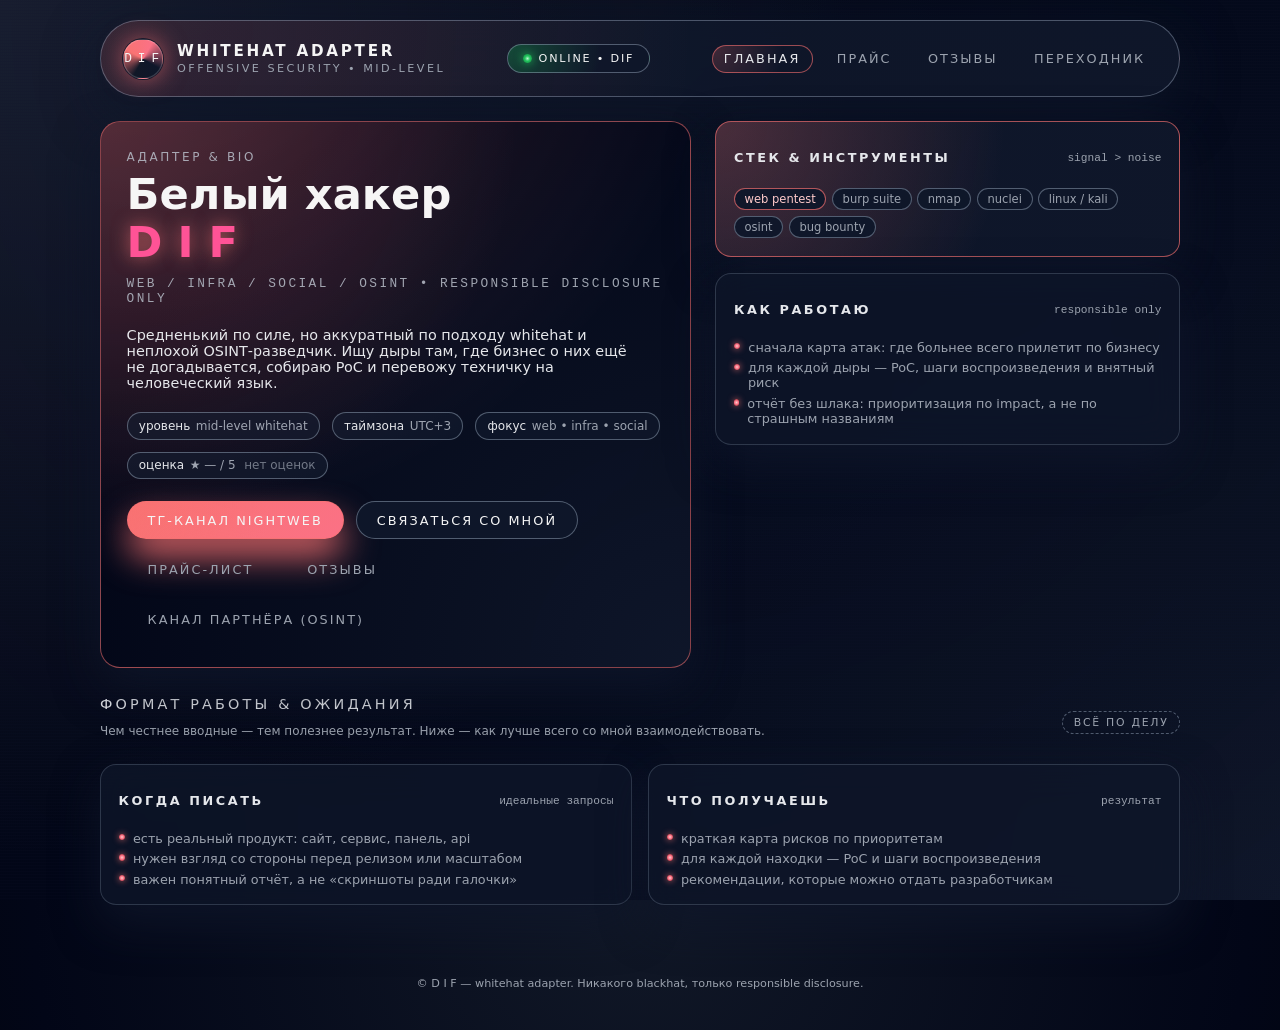
<file: index.html>
<!DOCTYPE html>
<html lang="ru">
  <head>
    <meta charset="UTF-8" />
    <title>D I F — WhiteHat Adapter &amp; BIO</title>
    <meta name="viewport" content="width=device-width, initial-scale=1.0" />
    <meta
      http-equiv="Content-Security-Policy"
      content="default-src 'self'; img-src 'self' https://grainy-gradients.vercel.app data:; style-src 'self' https://fonts.googleapis.com 'unsafe-inline'; font-src https://fonts.gstatic.com; script-src 'self'; base-uri 'self'; form-action 'self'; frame-ancestors 'none'; object-src 'none';"
    />
    <meta name="referrer" content="no-referrer" />
    <meta name="color-scheme" content="dark" />
    <link rel="stylesheet" href="./assets/main.css" />
  </head>
  <body class="page-root" data-page="home">
    <div class="grid-bg"></div>
    <div class="noise-layer"></div>
    <div class="scanlines"></div>

    <div class="container">
      <header class="site-header">
        <div class="logo-block">
          <div class="logo-avatar">
            <span>D I F</span>
          </div>
          <div class="logo-text">
            <span class="logo-text-main">WHITEHAT ADAPTER</span>
            <span class="logo-text-sub">offensive security • mid‑level</span>
          </div>
        </div>
        <div class="pill">
          <span class="pill-dot"></span>
          <span>online • dif</span>
        </div>
        <nav class="nav-links">
          <a href="./index.html" class="nav-link nav-link--active">главная</a>
          <a href="./price/" class="nav-link">прайс</a>
          <a href="./reviews/" class="nav-link">отзывы</a>
          <a href="./links/" class="nav-link">переходник</a>
        </nav>
      </header>

      <main>
        <section class="hero-grid">
          <article class="hero-main">
            <div class="hero-kicker">адаптер &amp; bio</div>
            <h1 class="hero-title">
              <span>Белый хакер</span><br />
              <span class="nick">D&nbsp;I&nbsp;F</span>
            </h1>
            <div class="hero-subtitle">
              web / infra / social / osint • responsible disclosure only
            </div>
            <p class="hero-description">
              Средненький по силе, но аккуратный по подходу whitehat и неплохой
              OSINT‑разведчик. Ищу дыры там, где бизнес о них ещё не
              догадывается, собираю PoC и перевожу техничку на человеческий
              язык.
            </p>

            <div class="hero-metas">
              <div class="hero-meta">
                <span class="hero-meta-label">уровень</span>
                <span>mid‑level whitehat</span>
              </div>
              <div class="hero-meta">
                <span class="hero-meta-label">таймзона</span>
                <span>UTC+3</span>
              </div>
              <div class="hero-meta">
                <span class="hero-meta-label">фокус</span>
                <span>web • infra • social</span>
              </div>
              <div class="hero-meta">
                <span class="hero-meta-label">оценка</span>
                <span>
                  ★ <span data-rating-avg>—</span> / 5
                  <span style="opacity: 0.7; margin-left: 0.3rem;" data-rating-count></span>
                </span>
              </div>
            </div>

            <div class="actions-row">
              <a
                href="https://t.me/+s5a3zPIRPkBiOWI8"
                class="btn btn-primary"
                rel="noreferrer"
              >
                <span>тг‑канал nightweb</span>
              </a>
              <a
                href="https://t.me/xDIFx"
                class="btn btn-outline"
                rel="noreferrer"
              >
                <span>связаться со мной</span>
              </a>
              <a href="./price/" class="btn btn-ghost">
                <span>прайс‑лист</span>
              </a>
              <a href="./reviews/" class="btn btn-ghost">
                <span>отзывы</span>
              </a>
              <a
                href="https://t.me/+Lg2aDhwRW5c5NGMy"
                class="btn btn-ghost"
                rel="noreferrer"
              >
                <span>канал партнёра (osint)</span>
              </a>
            </div>
          </article>

          <aside class="hero-side">
            <section class="card card--gradient">
              <div class="card-header">
                <h2 class="card-title">стек &amp; инструменты</h2>
                <span class="card-pill">signal &gt; noise</span>
              </div>
              <div class="stack-tags">
                <span class="tag tag--accent">web pentest</span>
                <span class="tag">burp suite</span>
                <span class="tag">nmap</span>
                <span class="tag">nuclei</span>
                <span class="tag">linux / kali</span>
                <span class="tag">osint</span>
                <span class="tag">bug bounty</span>
              </div>
            </section>

            <section class="card">
              <div class="card-header">
                <h2 class="card-title">как работаю</h2>
                <span class="card-pill">responsible only</span>
              </div>
              <ul class="list">
                <li class="list-item">
                  <span class="list-bullet"></span>
                  <span
                    >сначала карта атак: где больнее всего прилетит по
                    бизнесу</span
                  >
                </li>
                <li class="list-item">
                  <span class="list-bullet"></span>
                  <span
                    >для каждой дыры — PoC, шаги воспроизведения и внятный
                    риск</span
                  >
                </li>
                <li class="list-item">
                  <span class="list-bullet"></span>
                  <span
                    >отчёт без шлака: приоритизация по impact, а не по
                    страшным названиям</span
                  >
                </li>
              </ul>
            </section>
          </aside>
        </section>

        <section class="section">
          <div class="section-header">
            <div>
              <div class="section-title">формат работы &amp; ожидания</div>
              <p class="section-sub">
                Чем честнее вводные — тем полезнее результат. Ниже — как лучше
                всего со мной взаимодействовать.
              </p>
            </div>
            <span class="pill-small">всё по делу</span>
          </div>
          <div class="columns-2">
            <section class="card">
              <div class="card-header">
                <h2 class="card-title">когда писать</h2>
                <span class="card-pill">идеальные запросы</span>
              </div>
              <ul class="list">
                <li class="list-item">
                  <span class="list-bullet"></span>
                  <span>есть реальный продукт: сайт, сервис, панель, api</span>
                </li>
                <li class="list-item">
                  <span class="list-bullet"></span>
                  <span>нужен взгляд со стороны перед релизом или масштабом</span>
                </li>
                <li class="list-item">
                  <span class="list-bullet"></span>
                  <span>важен понятный отчёт, а не «скриншоты ради галочки»</span>
                </li>
              </ul>
            </section>
            <section class="card">
              <div class="card-header">
                <h2 class="card-title">что получаешь</h2>
                <span class="card-pill">результат</span>
              </div>
              <ul class="list">
                <li class="list-item">
                  <span class="list-bullet"></span>
                  <span>краткая карта рисков по приоритетам</span>
                </li>
                <li class="list-item">
                  <span class="list-bullet"></span>
                  <span>для каждой находки — PoC и шаги воспроизведения</span>
                </li>
                <li class="list-item">
                  <span class="list-bullet"></span>
                  <span>рекомендации, которые можно отдать разработчикам</span>
                </li>
              </ul>
            </section>
          </div>
        </section>
      </main>
    </div>

    <footer class="site-footer">
      <p>
        © D I F — whitehat adapter. Никакого blackhat, только responsible
        disclosure.
      </p>
    </footer>
    <script src="./assets/reviews.js"></script>
  </body>
</html>
</file>
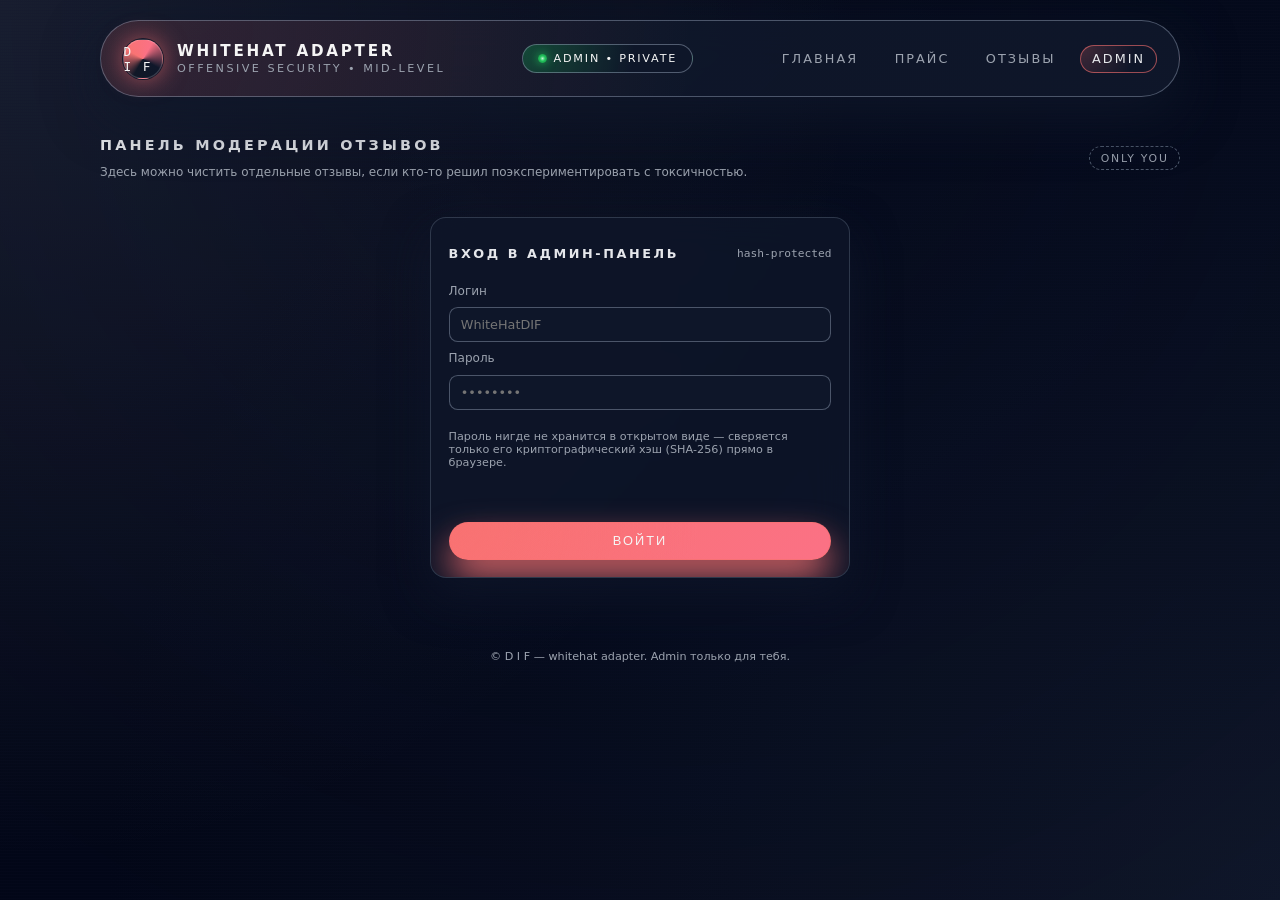
<file: admin/index.html>
<!DOCTYPE html>
<html lang="ru">
  <head>
    <meta charset="UTF-8" />
    <title>D I F — Admin</title>
    <meta name="viewport" content="width=device-width, initial-scale=1.0" />
    <meta
      http-equiv="Content-Security-Policy"
      content="default-src 'self'; img-src 'self' https://grainy-gradients.vercel.app data:; style-src 'self' https://fonts.googleapis.com 'unsafe-inline'; font-src https://fonts.gstatic.com; script-src 'self'; base-uri 'self'; form-action 'self'; frame-ancestors 'none'; object-src 'none';"
    />
    <meta name="referrer" content="no-referrer" />
    <meta name="color-scheme" content="dark" />
    <link rel="stylesheet" href="../assets/main.css" />
  </head>
  <body class="page-root" data-page="admin">
    <div class="grid-bg"></div>
    <div class="noise-layer"></div>
    <div class="scanlines"></div>

    <div class="container">
      <header class="site-header">
        <div class="logo-block">
          <div class="logo-avatar">
            <span>D I F</span>
          </div>
          <div class="logo-text">
            <span class="logo-text-main">WHITEHAT ADAPTER</span>
            <span class="logo-text-sub">offensive security • mid‑level</span>
          </div>
        </div>
        <div class="pill">
          <span class="pill-dot"></span>
          <span>admin • private</span>
        </div>
        <nav class="nav-links">
          <a href="../index.html" class="nav-link">главная</a>
          <a href="../price/" class="nav-link">прайс</a>
          <a href="../reviews/" class="nav-link">отзывы</a>
          <a href="../admin/" class="nav-link nav-link--active">admin</a>
        </nav>
      </header>

      <main>
        <section class="section">
          <div class="section-header">
            <div>
              <h1 class="section-title">панель модерации отзывов</h1>
              <p class="section-sub">
                Здесь можно чистить отдельные отзывы, если кто‑то решил
                поэкспериментировать с токсичностью.
              </p>
            </div>
            <span class="pill-small">only you</span>
          </div>

          <section class="card admin-login" data-admin-login>
            <div class="card-header">
              <h2 class="card-title">вход в админ‑панель</h2>
              <span class="card-pill">hash‑protected</span>
            </div>
            <form class="form">
              <label class="field-label" for="admin-username">Логин</label>
              <input
                id="admin-username"
                class="input"
                name="username"
                autocomplete="username"
                placeholder="WhiteHatDIF"
              />
              <label class="field-label" for="admin-password">Пароль</label>
              <input
                id="admin-password"
                class="input"
                name="password"
                type="password"
                autocomplete="current-password"
                placeholder="••••••••"
              />
              <p class="helper-text">
                Пароль нигде не хранится в открытом виде — сверяется только его
                криптографический хэш (SHA‑256) прямо в браузере.
              </p>
              <p class="error-text" data-admin-error></p>
              <button type="submit" class="btn btn-primary">войти</button>
            </form>
          </section>

          <section class="section" data-admin-protected hidden>
            <div class="section-header">
              <div>
                <h2 class="section-title">модерация</h2>
                <p class="section-sub">
                  Удаление работает только в этом браузере — отзывы лежат в
                  localStorage.
                </p>
              </div>
              <span class="pill-small">local only</span>
            </div>

            <div class="admin-grid">
              <section class="card">
                <div class="card-header">
                  <h3 class="card-title">все отзывы</h3>
                  <span class="card-pill">live view</span>
                </div>
                <div
                  class="review-admin-list"
                  data-admin-reviews
                ></div>
              </section>
              <section class="card">
                <div class="card-header">
                  <h3 class="card-title">примечание</h3>
                  <span class="card-pill">security</span>
                </div>
                <ul class="list">
                  <li class="list-item">
                    <span class="list-bullet"></span>
                    <span
                      >логин и пароль не отправляются ни на какие сервера — всё
                      проверяется локально</span
                    >
                  </li>
                  <li class="list-item">
                    <span class="list-bullet"></span>
                    <span
                      >для реального продакшена всё равно используй отдельный
                      backend и хранение отзывов не в браузере</span
                    >
                  </li>
                  <li class="list-item">
                    <span class="list-bullet"></span>
                    <span
                      >если забудешь пароль — просто обнови скрипт,
                      пересчитав SHA‑256 для нового значения</span
                    >
                  </li>
                </ul>
              </section>
            </div>
          </section>
        </section>
      </main>
    </div>

    <footer class="site-footer">
      <p>© D I F — whitehat adapter. Admin только для тебя.</p>
    </footer>

    <script src="../assets/reviews.js"></script>
  </body>
</html>
</file>
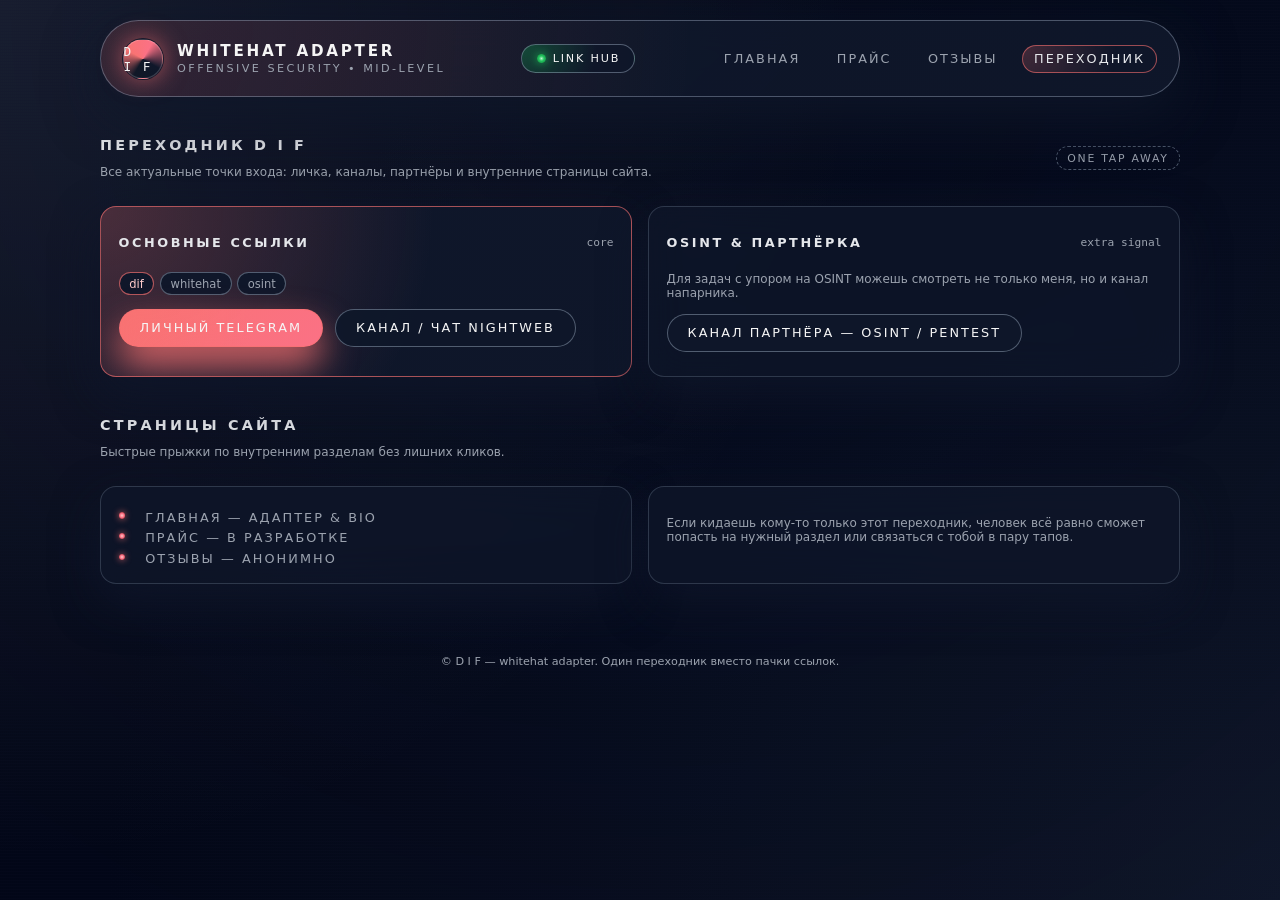
<file: links/index.html>
<!DOCTYPE html>
<html lang="ru">
  <head>
    <meta charset="UTF-8" />
    <title>D I F — Переходник</title>
    <meta name="viewport" content="width=device-width, initial-scale=1.0" />
    <meta
      http-equiv="Content-Security-Policy"
      content="default-src 'self'; img-src 'self' https://grainy-gradients.vercel.app data:; style-src 'self' https://fonts.googleapis.com 'unsafe-inline'; font-src https://fonts.gstatic.com; script-src 'self'; base-uri 'self'; form-action 'self'; frame-ancestors 'none'; object-src 'none';"
    />
    <meta name="referrer" content="no-referrer" />
    <meta name="color-scheme" content="dark" />
    <link rel="stylesheet" href="../assets/main.css" />
  </head>
  <body class="page-root" data-page="links">
    <div class="grid-bg"></div>
    <div class="noise-layer"></div>
    <div class="scanlines"></div>

    <div class="container">
      <header class="site-header">
        <div class="logo-block">
          <div class="logo-avatar">
            <span>D I F</span>
          </div>
          <div class="logo-text">
            <span class="logo-text-main">WHITEHAT ADAPTER</span>
            <span class="logo-text-sub">offensive security • mid‑level</span>
          </div>
        </div>
        <div class="pill">
          <span class="pill-dot"></span>
          <span>link hub</span>
        </div>
        <nav class="nav-links">
          <a href="../index.html" class="nav-link">главная</a>
          <a href="../price/" class="nav-link">прайс</a>
          <a href="../reviews/" class="nav-link">отзывы</a>
          <a href="../links/" class="nav-link nav-link--active">переходник</a>
        </nav>
      </header>

      <main>
        <section class="section">
          <div class="section-header">
            <div>
              <h1 class="section-title">переходник d i f</h1>
              <p class="section-sub">
                Все актуальные точки входа: личка, каналы, партнёры и внутренние
                страницы сайта.
              </p>
            </div>
            <span class="pill-small">one tap away</span>
          </div>

          <div class="columns-2">
            <section class="card card--gradient">
              <div class="card-header">
                <h2 class="card-title">основные ссылки</h2>
                <span class="card-pill">core</span>
              </div>
              <div class="stack-tags" style="margin-bottom: 0.9rem">
                <span class="tag tag--accent">dif</span>
                <span class="tag">whitehat</span>
                <span class="tag">osint</span>
              </div>
              <div class="actions-row" style="margin-bottom: 0.75rem">
                <a
                  href="https://t.me/xDIFx"
                  class="btn btn-primary"
                  rel="noreferrer"
                >
                  личный telegram
                </a>
                <a
                  href="https://t.me/+s5a3zPIRPkBiOWI8"
                  class="btn btn-outline"
                  rel="noreferrer"
                >
                  канал / чат nightweb
                </a>
              </div>
            </section>

            <section class="card">
              <div class="card-header">
                <h2 class="card-title">osint &amp; партнёрка</h2>
                <span class="card-pill">extra signal</span>
              </div>
              <p class="section-sub" style="margin-bottom: 0.85rem">
                Для задач с упором на OSINT можешь смотреть не только меня, но и
                канал напарника.
              </p>
              <a
                href="https://t.me/+Lg2aDhwRW5c5NGMy"
                class="btn btn-outline"
                rel="noreferrer"
              >
                канал партнёра — osint / pentest
              </a>
            </section>
          </div>

          <section class="section">
            <div class="section-header">
              <div>
                <h2 class="section-title">страницы сайта</h2>
                <p class="section-sub">
                  Быстрые прыжки по внутренним разделам без лишних кликов.
                </p>
              </div>
            </div>
            <div class="columns-2">
              <section class="card">
                <ul class="list">
                  <li class="list-item">
                    <span class="list-bullet"></span>
                    <span
                      ><a href="../index.html" class="nav-link"
                        >главная — адаптер &amp; bio</a
                      ></span
                    >
                  </li>
                  <li class="list-item">
                    <span class="list-bullet"></span>
                    <span
                      ><a href="../price/" class="nav-link"
                        >прайс — в разработке</a
                      ></span
                    >
                  </li>
                  <li class="list-item">
                    <span class="list-bullet"></span>
                    <span
                      ><a href="../reviews/" class="nav-link"
                        >отзывы — анонимно</a
                      ></span
                    >
                  </li>
                </ul>
              </section>
              <section class="card">
                <p class="section-sub">
                  Если кидаешь кому‑то только этот переходник, человек всё равно
                  сможет попасть на нужный раздел или связаться с тобой в пару
                  тапов.
                </p>
              </section>
            </div>
          </section>
        </section>
      </main>
    </div>

    <footer class="site-footer">
      <p>© D I F — whitehat adapter. Один переходник вместо пачки ссылок.</p>
    </footer>
  </body>
</html>
</file>
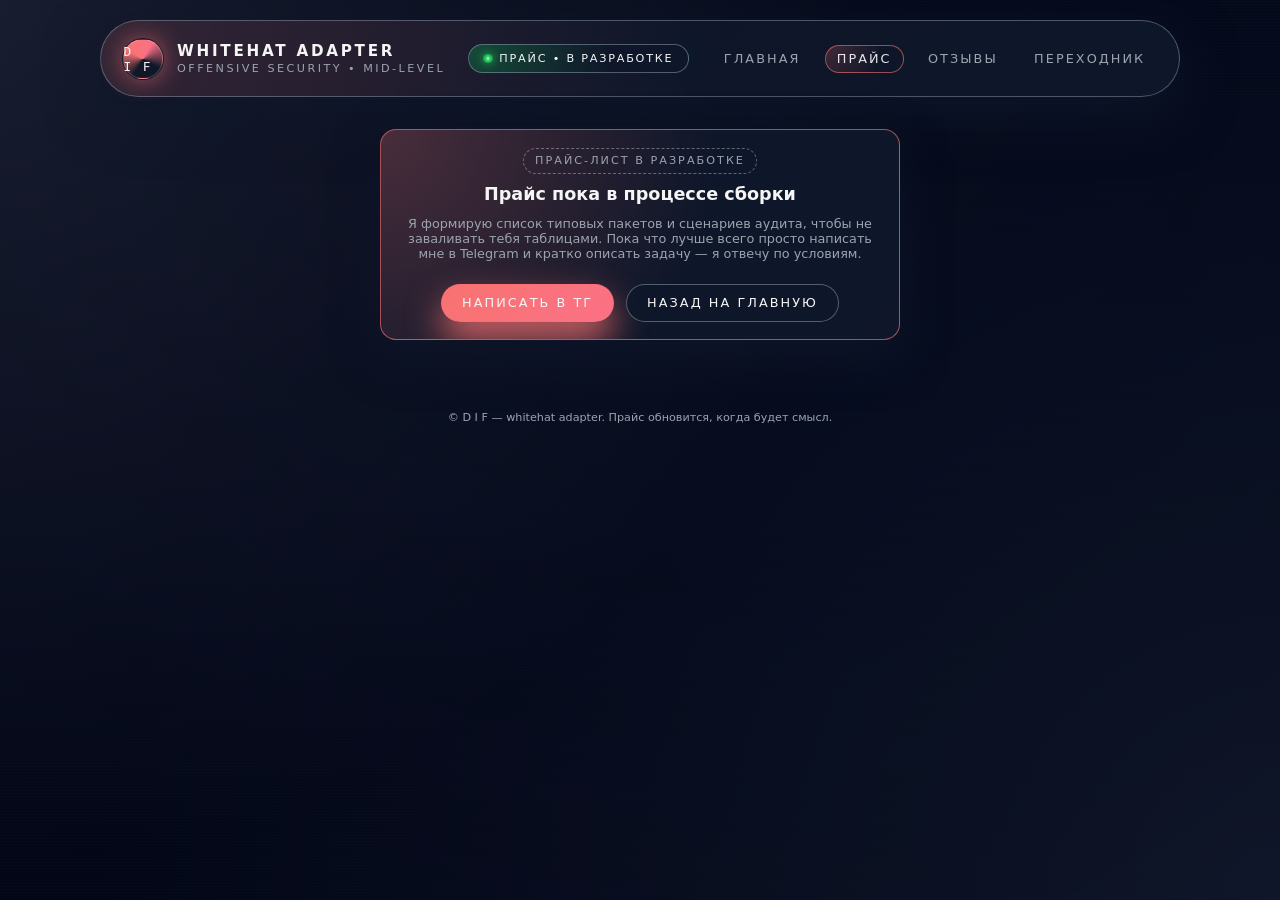
<file: price/index.html>
<!DOCTYPE html>
<html lang="ru">
  <head>
    <meta charset="UTF-8" />
    <title>D I F — Прайс</title>
    <meta name="viewport" content="width=device-width, initial-scale=1.0" />
    <meta
      http-equiv="Content-Security-Policy"
      content="default-src 'self'; img-src 'self' https://grainy-gradients.vercel.app data:; style-src 'self' https://fonts.googleapis.com 'unsafe-inline'; font-src https://fonts.gstatic.com; script-src 'self'; base-uri 'self'; form-action 'self'; frame-ancestors 'none'; object-src 'none';"
    />
    <meta name="referrer" content="no-referrer" />
    <meta name="color-scheme" content="dark" />
    <link rel="stylesheet" href="../assets/main.css" />
  </head>
  <body class="page-root" data-page="price">
    <div class="grid-bg"></div>
    <div class="noise-layer"></div>
    <div class="scanlines"></div>

    <div class="container">
      <header class="site-header">
        <div class="logo-block">
          <div class="logo-avatar">
            <span>D I F</span>
          </div>
          <div class="logo-text">
            <span class="logo-text-main">WHITEHAT ADAPTER</span>
            <span class="logo-text-sub">offensive security • mid‑level</span>
          </div>
        </div>
        <div class="pill">
          <span class="pill-dot"></span>
          <span>прайс • в разработке</span>
        </div>
        <nav class="nav-links">
          <a href="../index.html" class="nav-link">главная</a>
          <a href="../price/" class="nav-link nav-link--active">прайс</a>
          <a href="../reviews/" class="nav-link">отзывы</a>
          <a href="../links/" class="nav-link">переходник</a>
        </nav>
      </header>

      <main>
        <section class="price-card card card--gradient">
          <div class="price-badge">
            <span>прайс‑лист</span>
            <span>в разработке</span>
          </div>
          <h1 class="price-title">Прайс пока в процессе сборки</h1>
          <p class="price-text">
            Я формирую список типовых пакетов и сценариев аудита, чтобы не
            заваливать тебя таблицами. Пока что лучше всего просто написать мне
            в Telegram и кратко описать задачу — я отвечу по условиям.
          </p>
          <div style="margin-top: 1.4rem; display: flex; gap: 0.75rem; justify-content: center; flex-wrap: wrap;">
            <a
              href="https://t.me/xDIFx"
              class="btn btn-primary"
              rel="noreferrer"
            >
              написать в тг
            </a>
            <a href="../index.html" class="btn btn-outline">назад на главную</a>
          </div>
        </section>
      </main>
    </div>

    <footer class="site-footer">
      <p>© D I F — whitehat adapter. Прайс обновится, когда будет смысл.</p>
    </footer>
  </body>
</html>
</file>
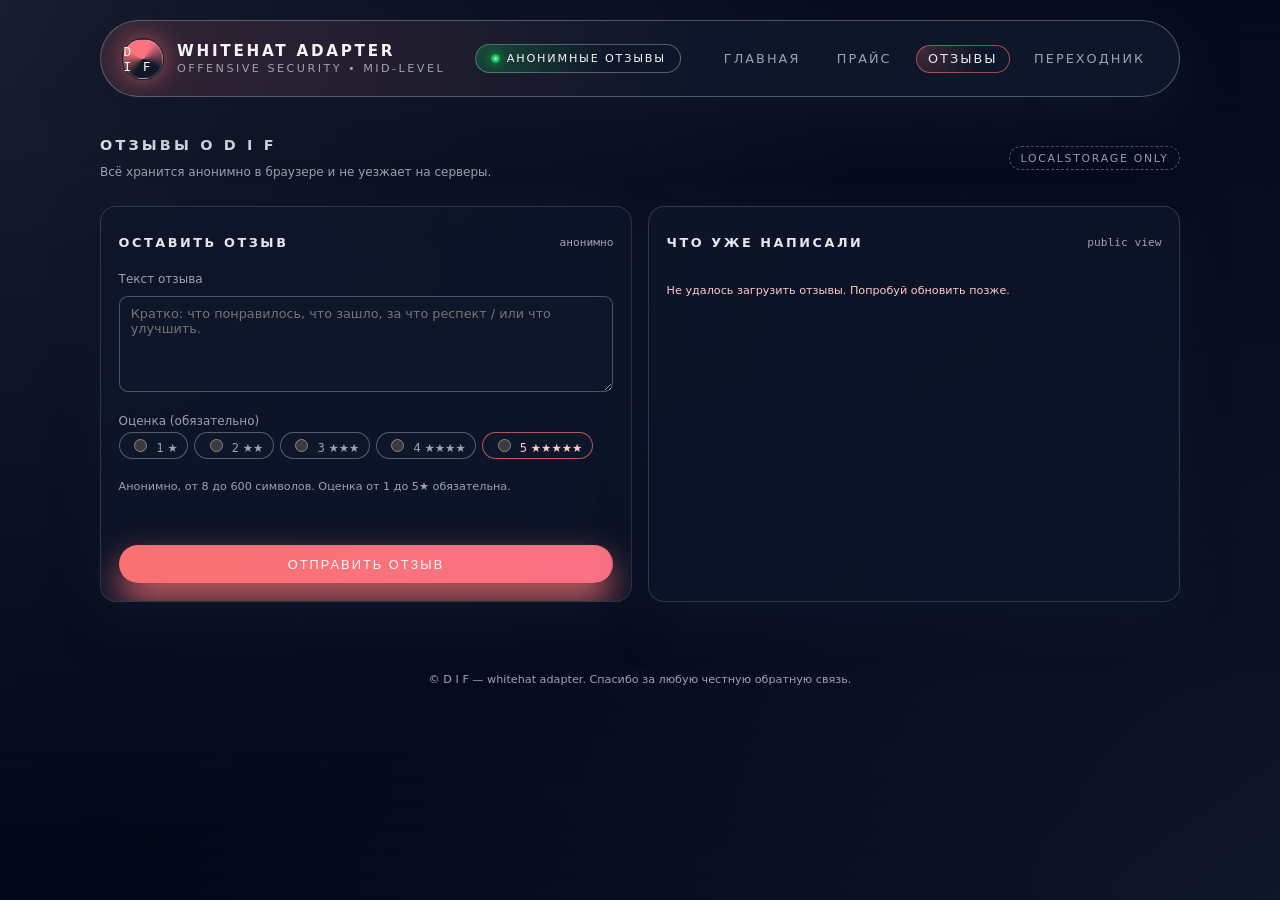
<file: reviews/index.html>
<!DOCTYPE html>
<html lang="ru">
  <head>
    <meta charset="UTF-8" />
    <title>D I F — Отзывы</title>
    <meta name="viewport" content="width=device-width, initial-scale=1.0" />
    <meta
      http-equiv="Content-Security-Policy"
      content="default-src 'self'; img-src 'self' https://grainy-gradients.vercel.app data:; style-src 'self' https://fonts.googleapis.com 'unsafe-inline'; font-src https://fonts.gstatic.com; script-src 'self'; base-uri 'self'; form-action 'self'; frame-ancestors 'none'; object-src 'none';"
    />
    <meta name="referrer" content="no-referrer" />
    <meta name="color-scheme" content="dark" />
    <link rel="stylesheet" href="../assets/main.css" />
  </head>
  <body class="page-root" data-page="reviews">
    <div class="grid-bg"></div>
    <div class="noise-layer"></div>
    <div class="scanlines"></div>

    <div class="container">
      <header class="site-header">
        <div class="logo-block">
          <div class="logo-avatar">
            <span>D I F</span>
          </div>
          <div class="logo-text">
            <span class="logo-text-main">WHITEHAT ADAPTER</span>
            <span class="logo-text-sub">offensive security • mid‑level</span>
          </div>
        </div>
        <div class="pill">
          <span class="pill-dot"></span>
          <span>анонимные отзывы</span>
        </div>
        <nav class="nav-links">
          <a href="../index.html" class="nav-link">главная</a>
          <a href="../price/" class="nav-link">прайс</a>
          <a href="../reviews/" class="nav-link nav-link--active">отзывы</a>
          <a href="../links/" class="nav-link">переходник</a>
        </nav>
      </header>

      <main>
        <section class="section">
          <div class="section-header">
            <div>
              <h1 class="section-title">отзывы о d i f</h1>
              <p class="section-sub">
                Всё хранится анонимно в браузере и не уезжает на серверы.
              </p>
            </div>
            <span class="pill-small">localStorage only</span>
          </div>

          <div class="columns-2">
            <section class="card">
              <div class="card-header">
                <h2 class="card-title">оставить отзыв</h2>
                <span class="card-pill">анонимно</span>
              </div>
              <form class="form" data-review-form>
                <label class="field-label" for="review-text">
                  Текст отзыва
                </label>
                <textarea
                  id="review-text"
                  class="textarea"
                  placeholder="Кратко: что понравилось, что зашло, за что респект / или что улучшить."
                  data-review-text
                ></textarea>
                <div>
                  <p class="field-label" style="margin-bottom: 0.25rem;">
                    Оценка (обязательно)
                  </p>
                  <div class="stack-tags">
                    <label class="tag">
                      <input
                        type="radio"
                        name="rating"
                        value="1"
                        data-review-rating
                        style="margin-right: 0.35rem;"
                      />
                      1 ★
                    </label>
                    <label class="tag">
                      <input
                        type="radio"
                        name="rating"
                        value="2"
                        data-review-rating
                        style="margin-right: 0.35rem;"
                      />
                      2 ★★
                    </label>
                    <label class="tag">
                      <input
                        type="radio"
                        name="rating"
                        value="3"
                        data-review-rating
                        style="margin-right: 0.35rem;"
                      />
                      3 ★★★
                    </label>
                    <label class="tag">
                      <input
                        type="radio"
                        name="rating"
                        value="4"
                        data-review-rating
                        style="margin-right: 0.35rem;"
                      />
                      4 ★★★★
                    </label>
                    <label class="tag tag--accent">
                      <input
                        type="radio"
                        name="rating"
                        value="5"
                        data-review-rating
                        style="margin-right: 0.35rem;"
                      />
                      5 ★★★★★
                    </label>
                  </div>
                </div>
                <p class="helper-text" data-review-helper></p>
                <p class="error-text" data-review-error></p>
                <button type="submit" class="btn btn-primary">
                  отправить отзыв
                </button>
              </form>
            </section>

            <section class="card">
              <div class="card-header">
                <h2 class="card-title">что уже написали</h2>
                <span class="card-pill">public view</span>
              </div>
              <div class="reviews-list" data-reviews-list></div>
            </section>
          </div>
        </section>
      </main>
    </div>

    <footer class="site-footer">
      <p>© D I F — whitehat adapter. Спасибо за любую честную обратную связь.</p>
    </footer>

    <script src="../assets/reviews.js"></script>
  </body>
</html>
</file>
<file: assets/main.css>
@import url('https://fonts.googleapis.com/css2?family=Space+Grotesk:wght@400;500;700&family=JetBrains+Mono:wght@400;600&display=swap');

:root {
  --bg-main: #05060a;
  --bg-alt: #070915;
  --accent: #ff3366;
  --accent-soft: rgba(255, 51, 102, 0.4);
  --accent-strong: #ff4b91;
  --text-main: #f5f5f5;
  --text-muted: #9ca3af;
  --border-subtle: rgba(148, 163, 184, 0.25);
  --card-glass: rgba(15, 23, 42, 0.78);
  --shadow-soft: 0 18px 45px rgba(15, 23, 42, 0.8);
}

*,
*::before,
*::after {
  box-sizing: border-box;
}

html,
body {
  margin: 0;
  padding: 0;
  width: 100%;
  height: 100%;
}

body {
  font-family: 'Space Grotesk', system-ui, -apple-system, BlinkMacSystemFont, 'Segoe UI', sans-serif;
  background: radial-gradient(circle at top, #111827 0, #020617 55%, #000 100%);
  color: var(--text-main);
  -webkit-font-smoothing: antialiased;
  text-rendering: optimizeLegibility;
}

.page-root {
  min-height: 100vh;
  display: flex;
  flex-direction: column;
}

.noise-layer {
  position: fixed;
  inset: -20px;
  pointer-events: none;
  opacity: 0.16;
  mix-blend-mode: soft-light;
  z-index: -1;
  background-image: url("https://grainy-gradients.vercel.app/noise.svg");
}

.grid-bg {
  position: fixed;
  inset: 0;
  background-image:
    radial-gradient(circle at 0 0, rgba(148, 163, 184, 0.18), transparent 55%),
    radial-gradient(circle at 100% 100%, rgba(15, 23, 42, 0.9), #020617 75%),
    linear-gradient(to right, rgba(15, 23, 42, 0.9), rgba(15, 23, 42, 0.98));
  mask-image:
    radial-gradient(circle at top, rgba(0, 0, 0, 0.75), rgba(0, 0, 0, 1));
  z-index: -2;
}

.scanlines {
  position: fixed;
  inset: 0;
  pointer-events: none;
  background-image: linear-gradient(
    to bottom,
    rgba(15, 23, 42, 0) 0,
    rgba(15, 23, 42, 0.75) 50%,
    rgba(15, 23, 42, 0) 100%
  );
  background-size: 100% 3px;
  opacity: 0.25;
  animation: scan 8s linear infinite;
  z-index: -1;
}

@keyframes scan {
  0% {
    transform: translateY(-4px);
  }
  50% {
    transform: translateY(0);
  }
  100% {
    transform: translateY(-4px);
  }
}

.container {
  width: 100%;
  max-width: 1120px;
  margin: 0 auto;
  padding: 1.25rem 1.25rem 2.5rem;
}

header.site-header {
  display: flex;
  align-items: center;
  justify-content: space-between;
  gap: 1.25rem;
  padding: 1.1rem 1.35rem;
  margin: 0 0 1.5rem;
  border-radius: 999px;
  border: 1px solid rgba(148, 163, 184, 0.45);
  background: radial-gradient(circle at 0 0, rgba(248, 113, 113, 0.16), transparent 55%),
    linear-gradient(135deg, rgba(15, 23, 42, 0.9), rgba(15, 23, 42, 0.96));
  box-shadow: 0 18px 55px rgba(15, 23, 42, 0.85);
  backdrop-filter: blur(18px);
}

.logo-block {
  display: flex;
  align-items: center;
  gap: 0.9rem;
}

.logo-avatar {
  width: 40px;
  height: 40px;
  border-radius: 999px;
  border: 1px solid rgba(248, 250, 252, 0.18);
  background: conic-gradient(
    from 210deg,
    #111827,
    #f97373,
    #fb7185,
    #0f172a,
    #111827
  );
  display: flex;
  align-items: center;
  justify-content: center;
  box-shadow: 0 0 0 1px rgba(15, 23, 42, 0.9), 0 0 25px rgba(248, 113, 113, 0.65);
}

.logo-avatar span {
  font-family: 'JetBrains Mono', monospace;
  font-size: 0.8rem;
  letter-spacing: 0.15em;
}

.logo-text {
  display: flex;
  flex-direction: column;
  gap: 0.1rem;
}

.logo-text-main {
  font-weight: 600;
  font-size: 0.95rem;
  letter-spacing: 0.18em;
  text-transform: uppercase;
}

.logo-text-sub {
  font-size: 0.7rem;
  color: var(--text-muted);
  letter-spacing: 0.22em;
  text-transform: uppercase;
}

.pill {
  display: inline-flex;
  align-items: center;
  gap: 0.4rem;
  padding: 0.45rem 0.9rem;
  border-radius: 999px;
  border: 1px solid rgba(148, 163, 184, 0.5);
  background: radial-gradient(circle at 0 0, rgba(35, 197, 94, 0.3), transparent 65%),
    rgba(15, 23, 42, 0.95);
  font-size: 0.7rem;
  text-transform: uppercase;
  letter-spacing: 0.16em;
}

.pill-dot {
  width: 0.6rem;
  height: 0.6rem;
  border-radius: 999px;
  background: radial-gradient(circle, #bbf7d0 0, #22c55e 40%, #15803d 100%);
  box-shadow: 0 0 10px rgba(34, 197, 94, 0.9);
}

.nav-links {
  display: flex;
  align-items: center;
  gap: 0.75rem;
}

.nav-link {
  font-size: 0.8rem;
  text-transform: uppercase;
  letter-spacing: 0.16em;
  color: var(--text-muted);
  text-decoration: none;
  padding: 0.35rem 0.7rem;
  border-radius: 999px;
  border: 1px solid transparent;
  transition: all 0.2s ease-out;
}

.nav-link:hover,
.nav-link--active {
  color: #e5e7eb;
  border-color: rgba(248, 113, 113, 0.6);
  background: radial-gradient(circle at 0 0, rgba(248, 113, 113, 0.22), transparent 70%);
}

.hero-grid {
  display: grid;
  gap: 1.5rem;
  grid-template-columns: minmax(0, 1.4fr) minmax(0, 1.1fr);
  align-items: stretch;
}

.hero-main {
  position: relative;
  padding: 1.75rem 1.6rem;
  border-radius: 1.25rem;
  background: radial-gradient(circle at 0 0, rgba(248, 113, 113, 0.22), transparent 52%),
    radial-gradient(circle at 100% 100%, rgba(15, 23, 42, 0.96), #020617 80%);
  border: 1px solid rgba(248, 113, 113, 0.55);
  box-shadow: var(--shadow-soft);
  backdrop-filter: blur(22px);
  overflow: hidden;
}

.hero-main::before {
  content: '';
  position: absolute;
  inset: -20%;
  background: radial-gradient(circle at 20% -10%, rgba(248, 113, 113, 0.5), transparent 55%);
  opacity: 0.4;
  mix-blend-mode: screen;
  pointer-events: none;
}

.hero-kicker {
  font-size: 0.75rem;
  text-transform: uppercase;
  letter-spacing: 0.22em;
  color: var(--text-muted);
  margin-bottom: 0.45rem;
}

.hero-title {
  font-size: clamp(2rem, 5vw, 2.7rem);
  line-height: 1.1;
  margin: 0 0 0.6rem;
}

.hero-title span.nick {
  color: var(--accent-strong);
  text-shadow: 0 0 18px rgba(248, 113, 113, 0.7);
}

.hero-subtitle {
  font-family: 'JetBrains Mono', monospace;
  font-size: 0.8rem;
  text-transform: uppercase;
  letter-spacing: 0.19em;
  color: var(--text-muted);
  margin-bottom: 1.3rem;
}

.hero-description {
  font-size: 0.9rem;
  color: #e5e7eb;
  max-width: 32rem;
  margin-bottom: 1.35rem;
}

.hero-metas {
  display: flex;
  flex-wrap: wrap;
  gap: 0.75rem;
  margin-bottom: 1.4rem;
}

.hero-meta {
  display: inline-flex;
  align-items: center;
  gap: 0.35rem;
  padding: 0.35rem 0.7rem;
  border-radius: 999px;
  border: 1px solid rgba(148, 163, 184, 0.5);
  background: rgba(15, 23, 42, 0.9);
  font-size: 0.75rem;
  color: var(--text-muted);
}

.hero-meta-label {
  color: #e5e7eb;
}

.actions-row {
  display: flex;
  flex-wrap: wrap;
  gap: 0.75rem;
}

.btn {
  position: relative;
  display: inline-flex;
  align-items: center;
  justify-content: center;
  gap: 0.5rem;
  padding: 0.65rem 1.25rem;
  border-radius: 999px;
  border: 1px solid transparent;
  font-size: 0.8rem;
  text-transform: uppercase;
  letter-spacing: 0.16em;
  cursor: pointer;
  text-decoration: none;
  transition: all 0.22s ease-out;
  background: transparent;
  color: var(--text-main);
}

.btn-primary {
  border-color: rgba(248, 113, 113, 0.7);
  background: radial-gradient(circle at 0 0, rgba(248, 113, 113, 0.55), transparent 65%),
    linear-gradient(135deg, #f97373, #fb7185);
  box-shadow: 0 18px 35px rgba(248, 113, 113, 0.85);
}

.btn-primary:hover {
  transform: translateY(-1px);
  box-shadow: 0 22px 45px rgba(248, 113, 113, 0.95);
}

.btn-outline {
  border-color: rgba(148, 163, 184, 0.5);
  background: rgba(15, 23, 42, 0.96);
}

.btn-outline:hover {
  border-color: rgba(248, 113, 113, 0.75);
  background: radial-gradient(circle at 0 0, rgba(248, 113, 113, 0.22), transparent 70%);
  transform: translateY(-1px);
}

.btn-ghost {
  border-color: transparent;
  background: transparent;
  color: var(--text-muted);
}

.btn-ghost:hover {
  color: #e5e7eb;
  border-color: rgba(148, 163, 184, 0.4);
  background: rgba(15, 23, 42, 0.9);
}

.btn-icon {
  width: 1rem;
  height: 1rem;
}

.hero-side {
  display: flex;
  flex-direction: column;
  gap: 1rem;
}

.card {
  position: relative;
  padding: 1.1rem 1.1rem 1.1rem;
  border-radius: 1rem;
  background: var(--card-glass);
  border: 1px solid var(--border-subtle);
  box-shadow: var(--shadow-soft);
  backdrop-filter: blur(18px);
  overflow: hidden;
}

.card--gradient {
  background: radial-gradient(circle at 0 0, rgba(248, 113, 113, 0.25), transparent 60%),
    radial-gradient(circle at 100% 100%, rgba(15, 23, 42, 0.96), rgba(15, 23, 42, 0.98));
  border-color: rgba(248, 113, 113, 0.65);
}

.card-header {
  display: flex;
  align-items: center;
  justify-content: space-between;
  gap: 0.75rem;
  margin-bottom: 0.75rem;
}

.card-title {
  font-size: 0.8rem;
  text-transform: uppercase;
  letter-spacing: 0.20em;
  color: #e5e7eb;
}

.card-pill {
  font-family: 'JetBrains Mono', monospace;
  font-size: 0.7rem;
  color: var(--text-muted);
}

.stack-tags {
  display: flex;
  flex-wrap: wrap;
  gap: 0.35rem;
}

.tag {
  padding: 0.2rem 0.6rem;
  border-radius: 999px;
  border: 1px solid rgba(148, 163, 184, 0.5);
  background: rgba(15, 23, 42, 0.96);
  font-size: 0.72rem;
  color: var(--text-muted);
}

.tag--accent {
  border-color: rgba(248, 113, 113, 0.7);
  color: #fecaca;
}

.list {
  list-style: none;
  margin: 0.3rem 0 0;
  padding: 0;
}

.list-item {
  display: flex;
  align-items: flex-start;
  gap: 0.5rem;
  font-size: 0.8rem;
  color: var(--text-muted);
}

.list-item + .list-item {
  margin-top: 0.35rem;
}

.list-bullet {
  width: 0.4rem;
  height: 0.4rem;
  border-radius: 999px;
  margin-top: 0.2rem;
  background: radial-gradient(circle, #fecaca 0, #fb7185 45%, #7f1d1d 100%);
  box-shadow: 0 0 6px rgba(248, 113, 113, 0.85);
}

.section {
  margin-top: 1.75rem;
}

.section-header {
  display: flex;
  align-items: center;
  justify-content: space-between;
  gap: 0.75rem;
  margin-bottom: 0.9rem;
}

.section-title {
  font-size: 0.9rem;
  text-transform: uppercase;
  letter-spacing: 0.22em;
  color: #e5e7eb;
}

.section-sub {
  font-size: 0.75rem;
  color: var(--text-muted);
}

.pill-small {
  padding: 0.28rem 0.65rem;
  border-radius: 999px;
  border: 1px dashed rgba(148, 163, 184, 0.5);
  font-size: 0.68rem;
  text-transform: uppercase;
  letter-spacing: 0.16em;
  color: var(--text-muted);
}

.columns-2 {
  display: grid;
  grid-template-columns: repeat(2, minmax(0, 1fr));
  gap: 1rem;
}

.reviews-list {
  display: flex;
  flex-direction: column;
  gap: 0.6rem;
  max-height: 16rem;
  overflow-y: auto;
  padding-right: 0.2rem;
}

.review-item {
  padding: 0.6rem 0.7rem;
  border-radius: 0.7rem;
  border: 1px solid rgba(148, 163, 184, 0.45);
  background: rgba(15, 23, 42, 0.95);
  font-size: 0.78rem;
  color: #e5e7eb;
}

.review-meta {
  font-size: 0.65rem;
  color: var(--text-muted);
  margin-top: 0.3rem;
}

.form {
  display: flex;
  flex-direction: column;
  gap: 0.6rem;
}

.field-label {
  font-size: 0.75rem;
  color: var(--text-muted);
}

.input,
.textarea {
  width: 100%;
  padding: 0.55rem 0.7rem;
  border-radius: 0.55rem;
  border: 1px solid rgba(148, 163, 184, 0.45);
  background: rgba(15, 23, 42, 0.96);
  color: var(--text-main);
  font-size: 0.8rem;
  font-family: inherit;
  outline: none;
  transition: border-color 0.16s ease-out, box-shadow 0.16s ease-out, background-color 0.16s ease-out;
}

.input:focus,
.textarea:focus {
  border-color: rgba(248, 113, 113, 0.85);
  box-shadow: 0 0 0 1px rgba(248, 113, 113, 0.7), 0 0 30px rgba(248, 113, 113, 0.5);
  background: rgba(15, 23, 42, 0.98);
}

.textarea {
  min-height: 96px;
  resize: vertical;
}

.helper-text {
  font-size: 0.7rem;
  color: var(--text-muted);
}

.error-text {
  font-size: 0.7rem;
  color: #fecaca;
}

.status-badge {
  display: inline-flex;
  align-items: center;
  gap: 0.35rem;
  padding: 0.3rem 0.6rem;
  border-radius: 999px;
  background: rgba(34, 197, 94, 0.12);
  border: 1px solid rgba(34, 197, 94, 0.65);
  font-size: 0.7rem;
  color: #bbf7d0;
}

.status-dot {
  width: 0.45rem;
  height: 0.45rem;
  border-radius: 999px;
  background: radial-gradient(circle, #bbf7d0 0, #22c55e 45%, #15803d 100%);
  box-shadow: 0 0 8px rgba(34, 197, 94, 0.9);
}

footer.site-footer {
  padding: 1.25rem 1.25rem 1.8rem;
  font-size: 0.7rem;
  color: var(--text-muted);
  text-align: center;
}

footer.site-footer a {
  color: var(--accent-strong);
  text-decoration: none;
}

footer.site-footer a:hover {
  text-decoration: underline;
}

.price-card {
  max-width: 520px;
  margin: 2rem auto 0;
  text-align: center;
}

.price-badge {
  display: inline-flex;
  align-items: center;
  gap: 0.35rem;
  padding: 0.35rem 0.7rem;
  border-radius: 999px;
  border: 1px dashed rgba(248, 250, 252, 0.35);
  font-size: 0.7rem;
  text-transform: uppercase;
  letter-spacing: 0.18em;
  color: var(--text-muted);
}

.price-title {
  font-size: 1.1rem;
  margin: 0.6rem 0;
}

.price-text {
  font-size: 0.8rem;
  color: var(--text-muted);
}

.admin-login {
  max-width: 420px;
  margin: 1.6rem auto 0;
}

.admin-grid {
  display: grid;
  grid-template-columns: minmax(0, 1.1fr) minmax(0, 1.1fr);
  gap: 1.25rem;
  margin-top: 0.75rem;
}

.review-admin-list {
  max-height: 18rem;
  overflow-y: auto;
  display: flex;
  flex-direction: column;
  gap: 0.5rem;
}

.review-admin-item {
  padding: 0.55rem 0.65rem;
  border-radius: 0.65rem;
  border: 1px solid rgba(148, 163, 184, 0.55);
  background: rgba(15, 23, 42, 0.96);
  font-size: 0.78rem;
  color: #e5e7eb;
  display: flex;
  flex-direction: column;
  gap: 0.35rem;
}

.review-admin-meta {
  display: flex;
  align-items: center;
  justify-content: space-between;
  gap: 0.5rem;
  font-size: 0.65rem;
  color: var(--text-muted);
}

.btn-danger {
  border-color: rgba(248, 113, 113, 0.7);
  color: #fecaca;
}

.btn-danger:hover {
  background: linear-gradient(135deg, rgba(248, 113, 113, 0.28), rgba(239, 68, 68, 0.3));
}

.shield {
  display: inline-flex;
  align-items: center;
  gap: 0.35rem;
  font-size: 0.72rem;
  color: var(--text-muted);
}

.shield-icon {
  width: 0.85rem;
  height: 0.85rem;
  border-radius: 999px;
  border: 1px solid rgba(148, 163, 184, 0.5);
  display: inline-flex;
  align-items: center;
  justify-content: center;
  font-size: 0.65rem;
}

@media (max-width: 900px) {
  header.site-header {
    border-radius: 1.1rem;
    flex-wrap: wrap;
    align-items: flex-start;
  }

  .nav-links {
    width: 100%;
    justify-content: flex-end;
    flex-wrap: wrap;
  }

  .hero-grid {
    grid-template-columns: minmax(0, 1fr);
  }

  .hero-side {
    order: -1;
  }
}

@media (max-width: 640px) {
  .container {
    padding-inline: 1rem;
  }

  header.site-header {
    padding: 0.9rem 1rem;
  }

  .hero-main {
    padding: 1.35rem 1.15rem;
  }

  .sections {
    margin-top: 1.25rem;
  }

  .columns-2 {
    grid-template-columns: minmax(0, 1fr);
  }

  .reviews-list {
    max-height: 14rem;
  }

  .admin-grid {
    grid-template-columns: minmax(0, 1fr);
  }

  .nav-links {
    justify-content: flex-start;
  }
}
</file>
